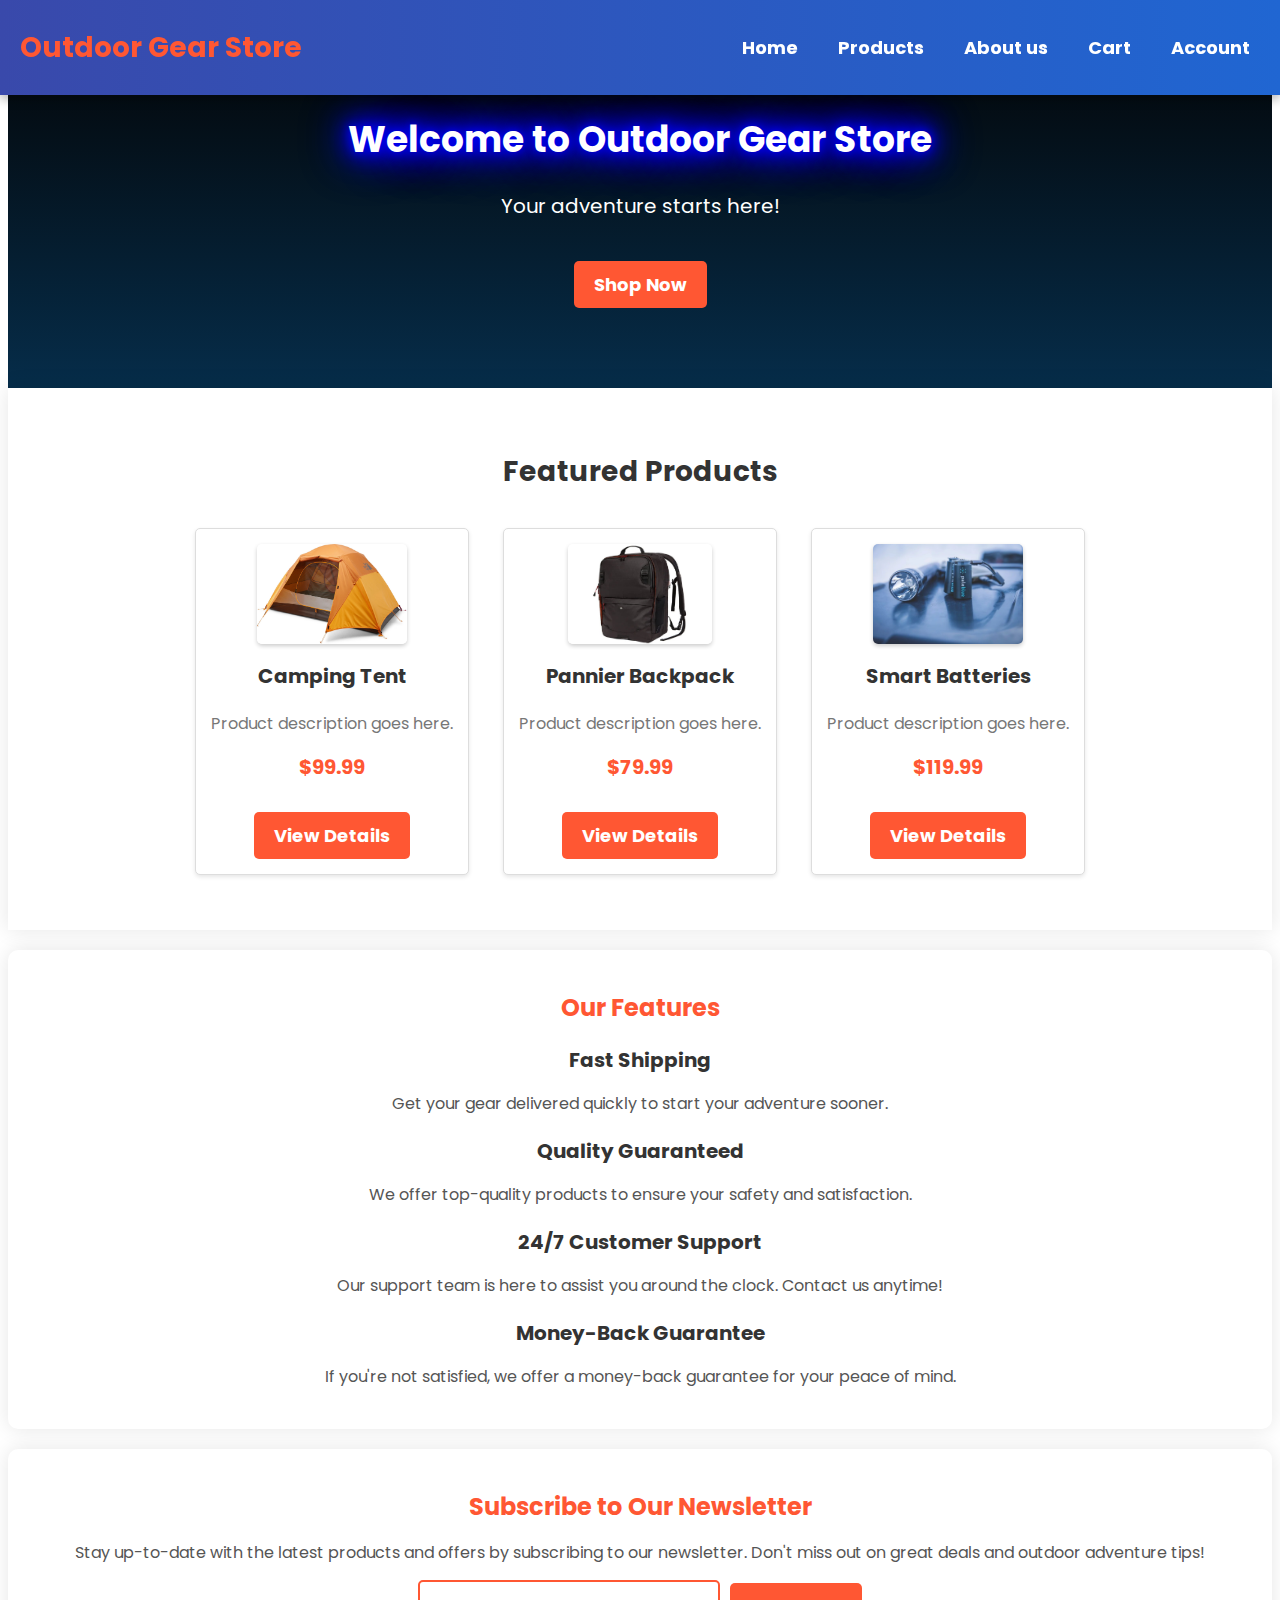
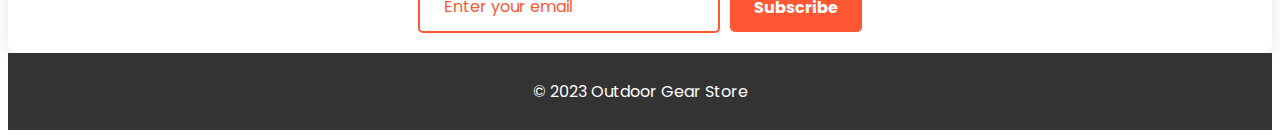
<file: index.html>
<!DOCTYPE html>
<html lang="en">
<head>
    <meta charset="UTF-8">
    <meta name="viewport" content="width=device-width, initial-scale=1.0">
    <title>Outdoor Gear Store</title>
    <link rel="icon" type="image/png" href="./assets/img/icon_store.png">
    <link rel="stylesheet" href="./assets/css/styles.css">
</head>
<body>
    <!-- Header and Navigation -->
    <header class="navbar">
        <div class="container">
            <a class="logo" href="/">Outdoor Gear Store</a>
        </div>
            <ul class="nav-links">
                <li><a href="/">Home</a></li>
                <li><a href="products.html">Products</a></li>
                <li><a href="about.html">About us</a></li>
                <li><a href="cart.html">Cart</a></li>
                <li><a href="account.html">Account</a></li>
            </ul>
        </nav>
    </header>
    
    <!-- Main Content Area for Home Page -->
    <main>
        <section class="hero">
            <h1>Welcome to Outdoor Gear Store</h1>
            <p>Your adventure starts here!</p>
            <a href="products.html" class="btn-primary">Shop Now</a>
        </section>

        <section class="featured-products">
            <h2>Featured Products</h2>
            <div class="product-card">
                <img src="./assets/img/product_1.jpg" alt="Product Name 1">
                <h3>Camping Tent</h3>
                <p class="product-description">Product description goes here.</p>
                <p class="product-price">$99.99</p>
                <a href="products.html" class="btn-primary">View Details</a>
            </div>
            
            <div class="product-card">
                <img src="./assets/img/product_2.jpg" alt="Product Name 2">
                <h3>Pannier Backpack</h3>
                <p class="product-description">Product description goes here.</p>
                <p class="product-price">$79.99</p>
                <a href="products.html" class="btn-primary">View Details</a>
            </div>

            <div class="product-card">
                <img src="./assets/img/product_3.jpg" alt="Product Name 3">
                <h3>Smart Batteries</h3>
                <p class="product-description">Product description goes here.</p>
                <p class="product-price">$119.99</p>
                <a href="products.html" class="btn-primary">View Details</a>
            </div>
        </section>

        <section class="features">
            <h2>Our Features</h2>
            <div class="feature">
                <i class="fas fa-truck"></i>
                <h3>Fast Shipping</h3>
                <p>Get your gear delivered quickly to start your adventure sooner.</p>
            </div>
            
            <div class="feature">
                <i class="fas fa-certificate"></i>
                <h3>Quality Guaranteed</h3>
                <p>We offer top-quality products to ensure your safety and satisfaction.</p>
            </div>
            
            <div class="feature">
                <i class="fas fa-headset"></i>
                <h3>24/7 Customer Support</h3>
                <p>Our support team is here to assist you around the clock. Contact us anytime!</p>
            </div>
            
            <div class="feature">
                <i class="fas fa-money-bill-wave"></i>
                <h3>Money-Back Guarantee</h3>
                <p>If you're not satisfied, we offer a money-back guarantee for your peace of mind.</p>
            </div>
        </section>

        <section class="newsletter">
            <h2>Subscribe to Our Newsletter</h2>
            <p>Stay up-to-date with the latest products and offers by subscribing to our newsletter. Don't miss out on great deals and outdoor adventure tips!</p>
            <form class="newsletter-form">
                <input type="email" id="newsletter-email" name="newsletter-email" placeholder="Enter your email">
                <button type="submit" class="btn-primary">Subscribe</button>
            </form>
        </section>
    </main>

    <!-- Footer -->
    <footer class ="sticky-footer">
        <p>&copy; 2023 Outdoor Gear Store</p>
    </footer>
    
    <!-- Include JavaScript file -->
    <script src="./assets/script.js"></script>
</body>
</html>
</file>
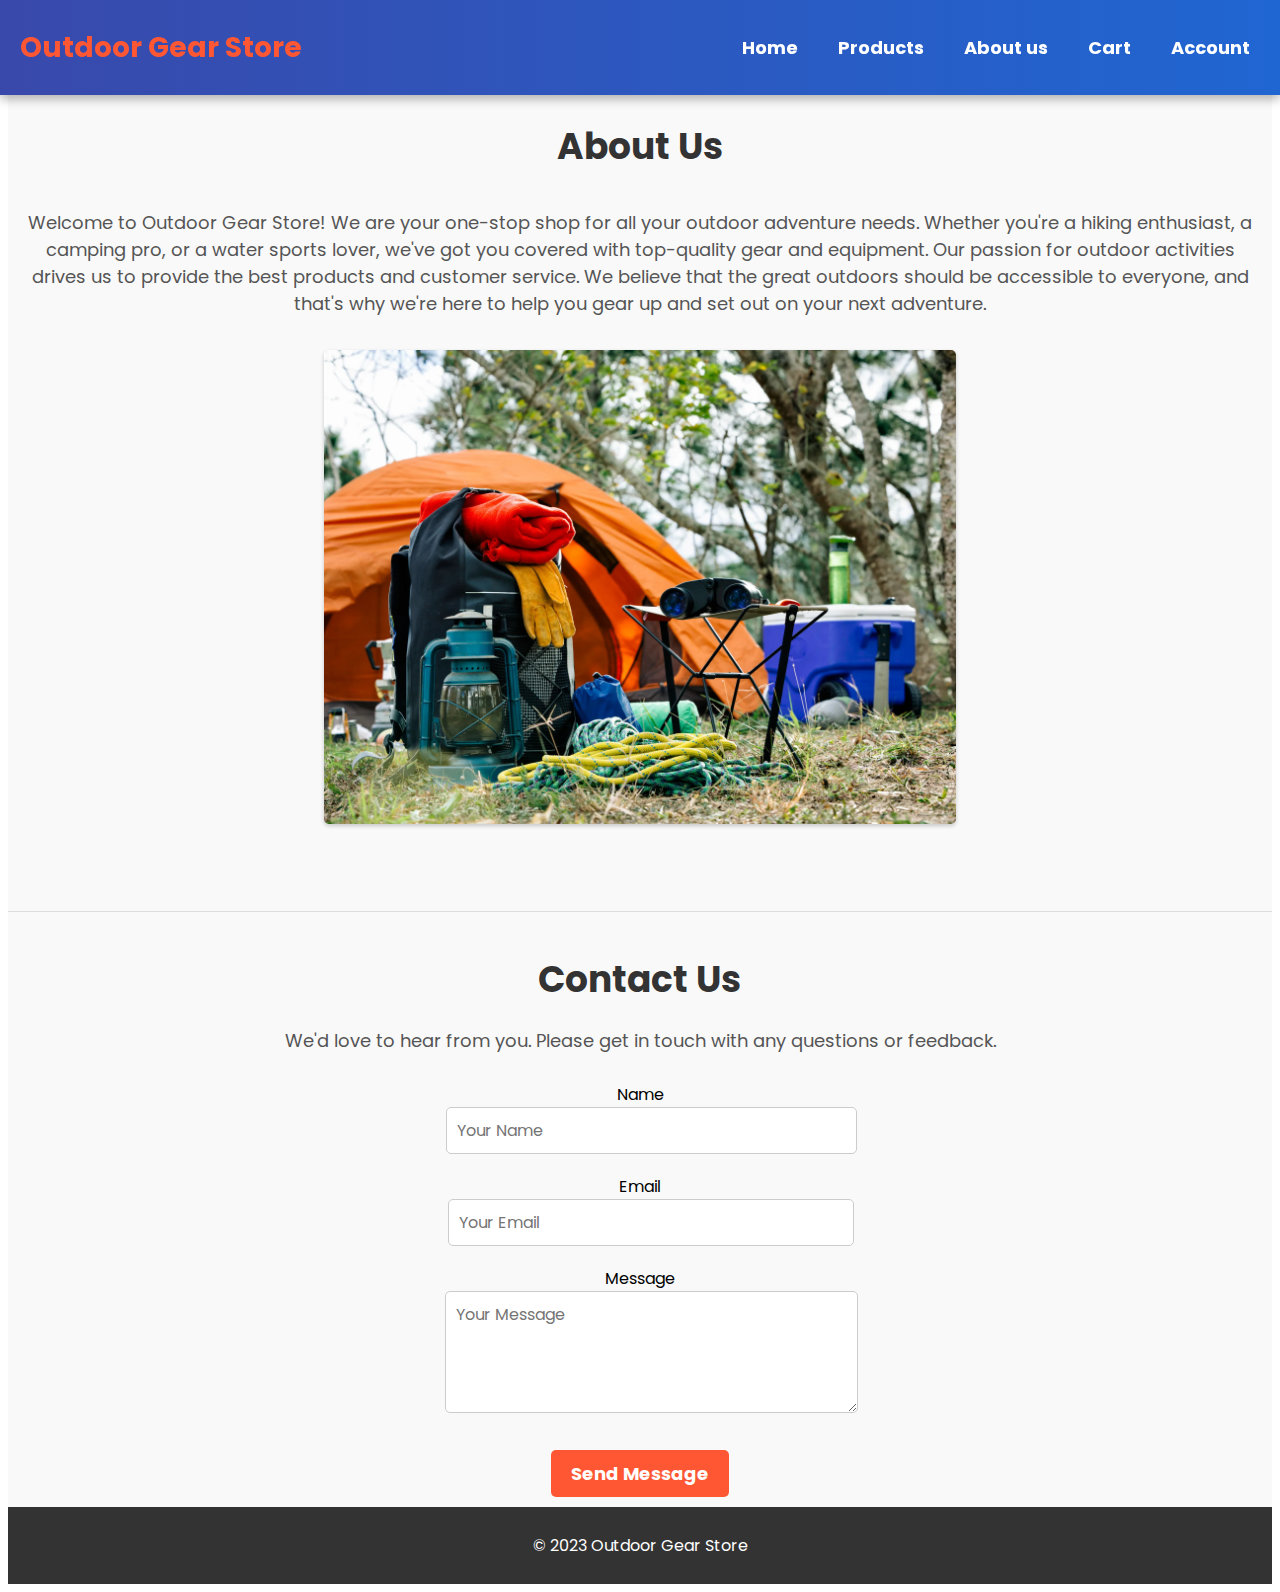
<file: about.html>
<!DOCTYPE html>
<html lang="en">
<head>
    <meta charset="UTF-8">
    <meta name="viewport" content="width=device-width, initial-scale=1.0">
    <title>About Us</title>
    <link rel="stylesheet" href="./assets/css/styles.css">
    <link rel="stylesheet" href="./assets/css/about.css">
</head>
<body>
    <!-- Header and Navigation -->
    <header class="navbar">
        <div class="container">
            <a class="logo" href="/">Outdoor Gear Store</a>
        </div>
        <ul class="nav-links">
            <li><a href="/">Home</a></li>
            <li><a href="products.html">Products</a></li>
            <li><a href="about.html">About us</a></li>
            <li><a href="cart.html">Cart</a></li>
            <li><a href="account.html">Account</a></li>
        </ul>
    </header>

    <!-- Main Content Area for About Us Page -->
<main>
    <!-- About Us Section -->
    <section class="about-us">
        <div class="container">
            <h2>About Us</h2>
            <p>
                Welcome to Outdoor Gear Store! We are your one-stop shop for all your outdoor adventure needs. 
                Whether you're a hiking enthusiast, a camping pro, or a water sports lover, we've got you covered 
                with top-quality gear and equipment. Our passion for outdoor activities drives us to provide the best products and customer service. 
                We believe that the great outdoors should be accessible to everyone, and that's why we're here to 
                help you gear up and set out on your next adventure.
            </p>
        </div>
        <div class="content">
            <div class="image">
                <img src="./assets/img/outdoor.jpg" alt="Outdoor Gear Store Image">
            </div>
        </div>
    </section>

     <!-- Contact Us Section -->
     <section class="contact">
        <div class="container">
            <h2>Contact Us</h2>
            <p>We'd love to hear from you. Please get in touch with any questions or feedback.</p>
            <form class="contact-form">
                <div class="form-group">
                    <label for="name">Name</label>
                    <input type="text" id="name" name="name" placeholder="Your Name" required>
                </div>

                <div class="form-group">
                    <label for="email">Email</label>
                    <input type="email" id="email" name="email" placeholder="Your Email" required>
                </div>

                <div class="form-group">
                    <label for="message">Message</label>
                    <textarea id="message" name="message" rows="4" placeholder="Your Message" required></textarea>
                </div>
                <button type="submit" class="btn-primary">Send Message</button>
            </form>
        </div>
    </section>
</main>

    <!-- Footer -->
    <footer class="sticky-footer">
        <p>&copy; 2023 Outdoor Gear Store</p>
    </footer>
    
    <!-- JavaScript file -->
    <script src="./assets/script.js"></script>
</body>
</html>
</file>
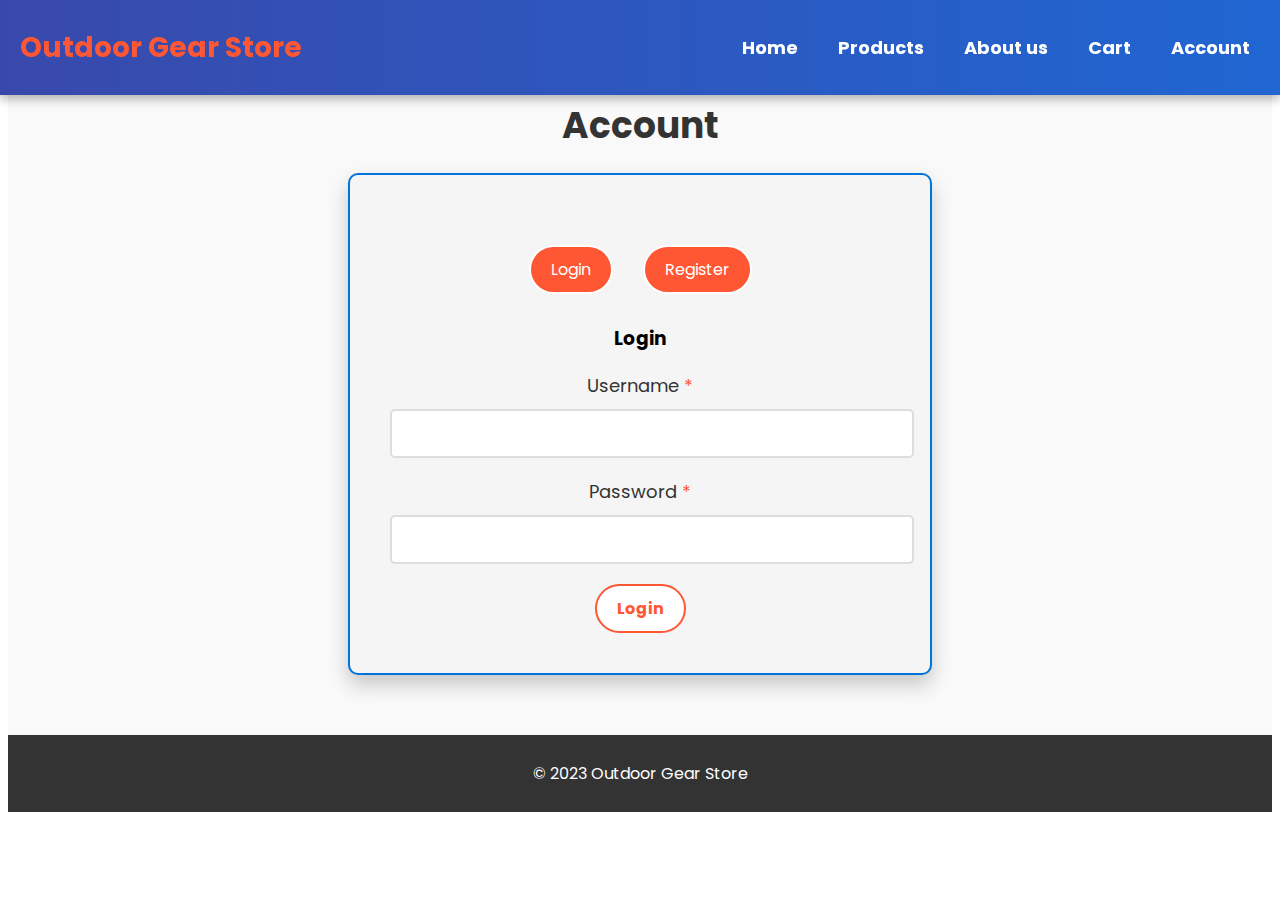
<file: account.html>
<!DOCTYPE html>
<html lang="en">
<head>
    <meta charset="UTF-8">
    <meta name="viewport" content="width=device-width, initial-scale=1.0">
    <title>Account</title>
    <link rel="stylesheet" href="./assets/css/styles.css">
    <link rel="stylesheet" href="./assets/css/account.css">
    <script>
        function toggleForm(formType) {
            if (formType === 'login') {
                document.getElementById('login-form').style.display = 'block';
                document.getElementById('register-form').style.display = 'none';
            } else if (formType === 'register') {
                document.getElementById('login-form').style.display = 'none';
                document.getElementById('register-form').style.display = 'block';
            }
        }
    </script>
</head>
<body>
    <!-- Header and Navigation (nav-bar) -->
    <header class="navbar">
        <div class="container">
            <a class="logo" href="/">Outdoor Gear Store</a>
        </div>
        <ul class="nav-links">
            <li><a href="/">Home</a></li>
            <li><a href="products.html">Products</a></li>
            <li><a href="about.html">About us</a></li>
            <li><a href="cart.html">Cart</a></li>
            <li><a href="account.html">Account</a></li>
        </ul>
    </header>
    
    <!-- Main Content Area for Profile Page -->
    <main>
        <section class="user-profile">
            <h2>Account</h2>
            
            <div class="login-register-form">
                <div class="form-toggle">
                    <button onclick="toggleForm('login')">Login</button>
                    <button onclick="toggleForm('register')">Register</button>
                </div>

                <!-- Login Form -->
                <form id="login-form">
                    <h3>Login</h3>
                    <div class="form-group">
                        <label for="login-username">Username</label>
                        <input type="text" id="login-username" name="login-username" required>
                    </div>

                    <div class="form-group">
                        <label for="login-password">Password</label>
                        <input type="password" id="login-password" name="login-password" required>
                    </div>

                    <button type="submit">Login</button>
                </form>
                
                <!-- Registration Form -->
                <form id="register-form" style="display: none;">
                    <h3>Register</h3>
                    <div class="form-group">
                        <label for="register-username">Username</label>
                        <input type="text" id="register-username" name="register-username" required>
                    </div>

                    <div class="form-group">
                        <label for="register-email">Email</label>
                        <input type="email" id="register-email" name="register-email" required>
                    </div>

                    <div class="form-group">
                        <label for="register-password">Password</label>
                        <input type="password" id="register-password" name="register-password" required>
                    </div>

                    <button type="submit">Register</button>
                </form>
            </div>
        </section>
    </main>
    
    <!-- Footer -->
    <footer class="sticky-footer">
        <p>&copy; 2023 Outdoor Gear Store</p>
    </footer>
    
    <!-- JavaScript file -->
    <script src="./assets/script.js"></script>
</body>
</html>
</file>
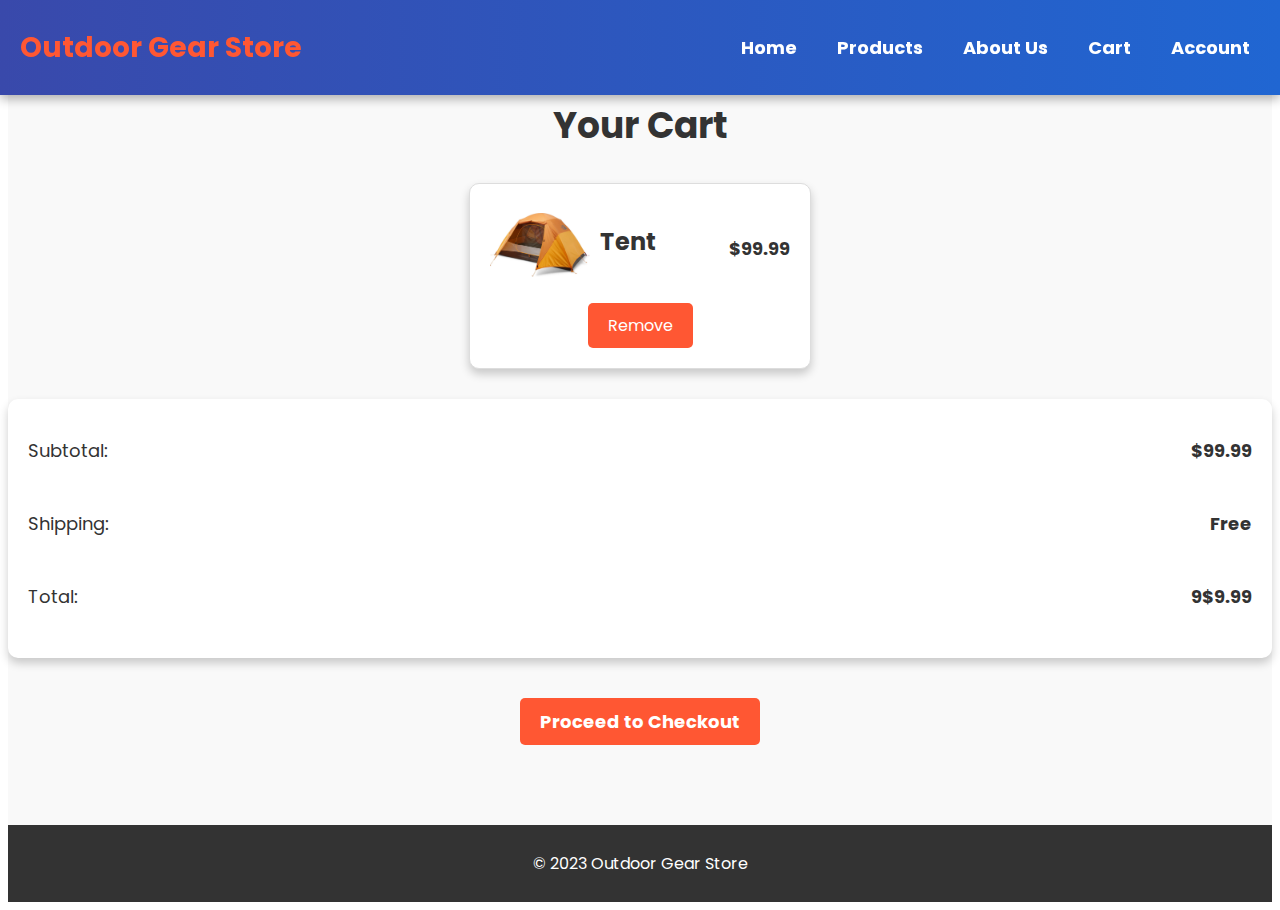
<file: cart.html>
<!DOCTYPE html>
<html lang="en">
<head>
    <meta charset="UTF-8">
    <meta name="viewport" content="width=device-width, initial-scale=1.0">
    <title>Cart</title>
    <link rel="stylesheet" href="./assets/css/styles.css">
    <link rel="stylesheet" href="./assets/css/cart.css">
</head>

<body>
    <!-- Header and Navigation (nav-bar) -->
    <header class="navbar">
        <div class="container">
            <a class="logo" href="/">Outdoor Gear Store</a>
        </div>
        <ul class="nav-links">
            <li><a href="/">Home</a></li>
            <li><a href="products.html">Products</a></li>
            <li><a href="about.html">About Us</a></li>
            <li><a href="cart.html">Cart</a></li>
            <li><a href="account.html">Account</a></li>
        </ul>
    </header>
    
    <!-- Main Content Area for Cart Page -->
    <main>
        <section class="cart">
            <div class="container">
                <h2>Your Cart</h2>
                <div class="cart-items">
                    <div class="cart-item">
                        <div class="item-image">
                            <img src="./assets/img/product_1.jpg" alt="Product 1">
                        </div>
                        <div class="item-details">
                            <h3>Tent</h3>
                        </div>
                        <div class="item-quantity">
                            <!-- <input type="number" value="1" min="2"> -->
                        </div>
                        <div class="item-total">
                            <p class="total-price">$99.99</p>
                        </div>
                        <div class="item-remove">
                            <button class="remove-button">Remove</button>
                        </div>
                    </div>
                </div>
                <div class="cart-summary">
                    <div class="summary-item">
                        <p>Subtotal:</p>
                        <p class="subtotal-amount">$99.99</p>
                    </div>
                    <div class="summary-item">
                        <p>Shipping:</p>
                        <p class="shipping-amount">Free</p>
                    </div>
                    <div class="summary-item">
                        <p>Total:</p>
                        <p class="total-amount">9$9.99</p>
                    </div>
                </div>
                <div class="checkout-button">
                    <a href="checkout.html" class="btn-primary">Proceed to Checkout</a>
                </div>
            </div>
        </section>
    </main>
    
    <!-- Footer -->
    <footer class="sticky-footer">
        <p>&copy; 2023 Outdoor Gear Store</p>
    </footer>
    
    <!-- Include JavaScript file -->
    <script src="./assets/script.js"></script>
</body>
</html>
</file>
<file: assets/css/styles.css>
@import url("https://fonts.googleapis.com/css2?family=Poppins:wght@200;300;400;500;600;700;800&display=swap");

/* Header */
header {
    position: fixed;
    top: 0;
    left: 0;
    right: 0;
    z-index: 1000;
    background: linear-gradient(90deg, #3949ab, #2066d2);
    color: #fff;
    padding: 8px 0;
    box-shadow: 0 4px 10px rgba(0, 0, 0, 0.3);
    display: flex;
    justify-content: space-between;
    align-items: center;
    font-family: 'Poppins', sans-serif;
}

.logo {
    font-size: 28px;
    font-weight: bold;
    color: #FF5733;
    text-decoration: none;
    margin-left: 20px;
}

.nav-links {
    list-style: none;
    display: flex;
}

.nav-links li {
    margin-right: 20px;
    position: relative;
}

.nav-links a {
    text-decoration: none;
    color: #fff;
    font-size: 18px;
    font-weight: bold;
    padding: 10px;
    border-radius: 5px;
    display: block;
    position: relative;
}

.nav-links a::before {
    content: "";
    position: absolute;
    width: 0;
    height: 3px;
    background-color: #fff;
    bottom: 0;
    left: 0;
    transition: width 0.4s;
}

.nav-links a:hover::before {
    width: 100%;
}

/* Hero */
.hero {
    background: linear-gradient(to bottom, #030202, #062D4A);
    background-size: 100% 100%;
    text-align: center;
    color: #fff;
    padding: 80px 0;
}

.hero h1 {
    font-family: 'Poppins', sans-serif;
    font-size: 36px;
    color: #fff;
    text-align: center;
    text-shadow: 0 0 10px #00f, 0 0 20px #00f, 0 0 30px #00f, 0 0 40px #00f, 0 0 50px #00f;
    animation: neonGlow 2s infinite alternate;
}

@keyframes neonGlow {
    to {
        text-shadow: 0 0 20px #00f, 0 0 30px #00f, 0 0 40px #00f, 0 0 50px #00f, 0 0 60px #00f;
    }
}
.hero p {
    font-size: 20px;
    margin-top: 20px;
    font-family: 'Poppins', sans-serif;
}

.btn-primary {
    display: inline-block;
    padding: 10px 20px;
    background-color: #FF5733;
    color: #fff;
    text-decoration: none;
    border-radius: 5px;
    font-weight: bold;
    font-size: 18px;
    margin-top: 20px;
    transition: background-color 0.3s;
    font-family: 'Poppins', sans-serif;
}

.btn-primary:hover {
    background-color: #FF8C5A;
}

/* Featured products */
.featured-products {
    box-shadow: 0 0 20px rgba(0, 0, 0, 0.1);
    padding: 40px 0;
    text-align: center;
}

.featured-products h2 {
    font-size: 28px;
    color: #333;
    margin-bottom: 20px;
    font-family: 'Poppins', sans-serif;
}

.product-card {
    background-color: #fff;
    border: 1px solid #ddd;
    border-radius: 5px;
    padding: 15px;
    margin: 15px;
    display: inline-block;
    text-align: center;
    box-shadow: 0 2px 4px rgba(0, 0, 0, 0.1);
    transition: transform 0.2s, box-shadow 0.3s;
    font-family: 'Poppins', sans-serif;
}

.product-card:hover {
    transform: translateY(-5px);
}

.product-card img {
    max-width: 150px;
    height: 100px;
    border-radius: 5px;
    box-shadow: 0 2px 4px rgba(0, 0, 0, 0.2);
    transition: transform 0.2s;
}

.product-card img:hover {
    transform: scale(1.1);
}

.product-card h3 {
    font-size: 20px;
    color: #333;
    margin-top: 10px;
    font-family: 'Poppins', sans-serif;
}

.product-description {
    font-size: 16px;
    color: #777;
    font-family: 'Poppins', sans-serif;
}

.product-price {
    font-size: 20px;
    font-weight: bold;
    color: #FF5733;
    margin: 10px 0;
    font-family: 'Poppins', sans-serif;
}

.product-button {
    display: inline-block;
    padding: 10px 20px;
    background-color: #333;
    color: #fff;
    text-decoration: none;
    border-radius: 5px;
    font-weight: bold;
    font-size: 16px;
    margin-top: 20px;
    transition: background-color 0.3s;
}

.product-button:hover {
    background-color: #555;
}

.product-card a {
    text-decoration: none;
}

.additional-product-card {
    background-color: #fff;
    border: 1px solid #ddd;
    border-radius: 5px;
    padding: 20px;
    margin: 20px;
    display: inline-block;
    text-align: center;
    box-shadow: 0 2px 4px rgba(0, 0, 0, 0.1);
    transition: transform 0.2s;
}

.additional-product-card:hover {
    transform: translateY(-5px);
}

/* Our Features */
.features {
    text-align: center;
    padding: 20px;
    background-color: #fff;
    border-radius: 10px;
    box-shadow: 0 0 20px rgba(0, 0, 0, 0.1);
    margin-top: 20px;
}

.features h2 {
    font-size: 24px;
    color: #FF5733;
    margin-bottom: 15px;
    font-family: 'Poppins', sans-serif;
}

.feature {
    margin-bottom: 20px;
}

.feature i {
    font-size: 36px;
    color: #0074D9; /* Bright Blue */
    margin-bottom: 10px;
}

.feature h3 {
    font-size: 20px;
    font-weight: bold;
    color: #333;
    margin-bottom: 10px;
    font-family: 'Poppins', sans-serif;
}

.feature p {
    color: #555;
    font-family: 'Poppins', sans-serif;
}

/* Newsletter */
.newsletter {
    text-align: center;
    padding: 20px;
    background-color: #fff;
    border-radius: 10px;
    box-shadow: 0 0 20px rgba(0, 0, 0, 0.1);
    margin-top: 20px;
}

.newsletter h2 {
    font-size: 24px;
    color: #FF5733;
    margin-bottom: 15px;
    font-family: 'Poppins', sans-serif;
}

.newsletter p {
    color: #555;
    font-family: 'Poppins', sans-serif;
    margin-bottom: 15px;
}

.newsletter-form {
    display: flex;
    justify-content: center;
    align-items: center;
    flex-wrap: wrap;
}

#newsletter-email {
    padding: 12px 24px;
    font-size: 16px;
    border: 2px solid #FF5733;
    border-radius: 5px;
    margin-right: 10px;
    width: 250px;
    font-family: 'Poppins', sans-serif;
}

#newsletter-email::placeholder {
    color: #FF5733; 
    font-family: 'Poppins', sans-serif;
}

.newsletter-form button {
    background-color: #FF5733;
    color: #fff;
    padding: 12px 24px;
    border: none;
    border-radius: 5px;
    text-decoration: none;
    cursor: pointer;
    transition: background-color 0.3s, transform 0.2s;
    font-size: 16px;
    margin-top: 1px;
}

.newsletter-form button:hover {
    background-color: #FF8C5A;
    transform: scale(1.05);
}

/* Footer */
footer {
    background-color: #333;
    color: #fff;
    text-align: center;
    padding: 10px;
    margin-top: auto;
    font-family: 'Poppins', sans-serif;
}

/* Responsive Styles */
@media (max-width: 768px) {
    .nav-links {
        display: none;
    }

    .product-card {
        width: auto;
    }
}
</file>
<file: assets/css/about.css>
@import url("https://fonts.googleapis.com/css2?family=Poppins:wght@200;300;400;500;600;700;800&display=swap");

/* About Us */
.about-us {
    background-color: #f9f9f9;
    padding: 80px 0; /* Increased padding for more visual separation */
    text-align: center;
    font-family: 'Poppins', sans-serif;
    color: #333;
    border-top: 1px solid #ddd;
    border-bottom: 1px solid #ddd;
}

.about-us h2 {
    font-size: 36px;
    margin-bottom: 20px;
    font-family: 'Poppins', sans-serif;
}

.about-us p {
    font-size: 18px;
    color: #555;
    line-height: 1.5;
    font-family: 'Poppins', sans-serif;
    padding: 15px;
}

.about-us img {
    max-width: 50%;
    height: auto;
    border-radius: 5px;
    box-shadow: 0 2px 4px rgba(0, 0, 0, 0.2);
    transition: transform 0.2s;
}

/* Contact Us */
.contact {
    background-color: #f9f9f9;
    padding: 10px 0;
    text-align: center;
    font-family: 'Poppins', sans-serif;
}

.contact h2 {
    font-size: 36px;
    color: #333;
    margin-bottom: 20px;
    font-family: 'Poppins', sans-serif; 
}

.contact p {
    font-size: 18px;
    color: #555;
    line-height: 1.5;
    font-family: 'Poppins', sans-serif;
}

.contact-form {
    display: flex;
    flex-direction: column;
    align-items: center;
    justify-content: center;
}

.contact-info {
    display: flex;
    justify-content: space-around;
    align-items: center;
    margin-bottom: 30px;
}

.info-item {
    text-align: center;
}

.info-item i {
    font-size: 36px;
    color: #0074D9;
}

.info-item p {
    font-size: 18px;
    color: #555;
    margin-top: 10px;
}

.contact-form .form-group {
    margin: 10px 0;
}

.contact-form input,
.contact-form textarea {
    width: 100%;
    padding: 10px;
    font-size: 16px;
    border: 1px solid #ccc;
    border-radius: 5px;
    transition: border-color 0.3s;
    font-family: 'Poppins', sans-serif;
}

.contact-form input:focus,
.contact-form textarea:focus {
    border-color: #0074D9;
}

.contact-form button {
    background-color: #FF5733;
    color: #fff;
    padding: 10px 20px;
    font-size: 18px;
    border: none;
    border-radius: 5px;
    cursor: pointer;
    transition: background-color 0.3s;
    margin-top: 20px;
    font-family: 'Poppins', sans-serif;
}

.contact-form button:hover {
    background-color: #FF8C5A;
}
</file>
<file: assets/css/account.css>
@import url("https://fonts.googleapis.com/css2?family=Poppins:wght@200;300;400;500;600;700;800&display=swap");

/* Profile */
.user-profile {
    background-color: #f9f9f9;
    padding: 60px 0;
    text-align: center;
    font-family: 'Poppins', sans-serif;
}

.user-profile h2 {
    font-size: 36px;
    color: #333;
    margin-bottom: 20px;
}

.login-register-form {
    background-color: #f5f5f5;
    border: 2px solid #0074D9; 
    border-radius: 10px;
    padding: 40px;
    box-shadow: 0 10px 20px rgba(0, 0, 0, 0.2);
    width: 80%;
    max-width: 500px;
    margin: 0 auto;
    transform: translateY(0);
    transition: transform 0.3s, box-shadow 0.3s;
}

.form-toggle {
    display: flex;
    justify-content: center;
    margin: 30px 0;
}

.form-toggle button {
    background-color: #FF5733; 
    border: 2px solid #fff; 
    padding: 10px 20px;
    cursor: pointer;
    font-size: 16px;
    margin: 0 10px;
    color: #fff; 
    transition: all 0.3s;
    font-family: 'Poppins', sans-serif; 
    border-radius: 25px;
    transition: background-color 0.3s, border-color 0.3s;
}

.form-toggle button:hover {
    background-color: #FF8C5A; 
    border-color: #FF5733;
}

.form-toggle button:first-child {
    margin-right: 20px;
}

.form-group {
    margin-bottom: 20px;
}

.form-group label {
    display: block;
    font-size: 18px;
    color: #333;
    margin-bottom: 10px;
}

.form-group input {
    width: 100%;
    padding: 10px;
    font-size: 16px;
    border: 2px solid #ddd;
    border-radius: 5px;
    transition: border 0.3s;
    font-family: 'Poppins', sans-serif;
}

.form-group label::after {
    content: '*';
    color: #FF5733;
    margin-left: 5px;
}

.form-group input:focus {
    border: 1px solid #FF5733;
}

button[type="submit"] {
    display: inline-block;
    padding: 10px 20px;
    background-color: #fff;
    color: #FF5733;
    border: 2px solid #FF5733;
    border-radius: 25px;
    font-weight: bold;
    font-size: 16px;
    cursor: pointer;
    transition: all 0.3s;
    font-family: 'Poppins', sans-serif;
}

button[type="submit"]:hover {
    background-color: #FF5733;
    color: #fff;
}

/* Responsive Styles */
@media (max-width: 768px) {
    .login-register-form {
        width: auto;
        max-width: none;
    }
}
</file>
<file: assets/css/cart.css>
@import url("https://fonts.googleapis.com/css2?family=Poppins:wght@200;300;400;500;600;700;800&display=swap");

/* Cart */
.cart {
    background-color: #f9f9f9;
    padding: 60px 0;
    text-align: center;
    font-family: 'Poppins', sans-serif;
}

.cart h2 {
    font-size: 36px;
    color: #333;
    margin-bottom: 20px;
    font-family: 'Poppins', sans-serif;
}

.cart-items {
    display: flex;
    flex-wrap: wrap;
    justify-content: space-around;
    align-items: center;
    margin: 20px 0;
}

.cart-item {
    background-color: #fff;
    border: 1px solid #ddd;
    border-radius: 10px;
    padding: 20px;
    text-align: center;
    box-shadow: 0 5px 10px rgba(0, 0, 0, 0.2);
    width: 300px;
    margin: 10px;
    transition: transform 0.3s, box-shadow 0.3s;
    display: flex;
    flex-wrap: wrap;
    align-items: center;
}

.item-image {
    flex: 1;
}

.item-image img {
    max-width: 100px;
    height: auto;
    border-radius: 10px;
    transition: transform 0.3s;
}

.item-details {
    flex: 2;
    text-align: left;
    padding: 10px;
}

.item-details h3 {
    font-size: 24px;
    color: #333;
    margin-top: 10px;
    font-family: 'Poppins', sans-serif;
}

.item-description {
    font-size: 16px;
    color: #777;
    margin-bottom: 10px;
    font-family: 'Poppins', sans-serif;
}

.item-price {
    font-size: 20px;
    font-weight: bold;
    color: #FF5733;
    margin: 10px 0;
    font-family: 'Poppins', sans-serif;
}

.item-quantity {
    flex: 1;
    text-align: center;
}

.item-quantity input {
    width: 50px;
    padding: 5px;
    border: 1px solid #ddd;
    border-radius: 5px;
    font-size: 16px;
    font-family: 'Poppins', sans-serif;
}

.item-total {
    flex: 1;
    font-weight: bold;
}

.item-total .total-price {
    font-size: 18px;
    color: #333;
    font-family: 'Poppins', sans-serif;
}

.item-remove {
    flex: 1;
    text-align: center;
    padding-top: 10px;
}

.remove-button {
    background-color: #FF5733;
    color: #fff;
    padding: 10px 20px;
    border: none;
    border-radius: 5px;
    text-decoration: none;
    cursor: pointer;
    transition: background-color 0.3s;
    font-size: 16px;
    font-family: 'Poppins', sans-serif;
}

.remove-button:hover {
    background-color: #FF8C5A;
}

/* Cart Summary */
.cart-summary {
    text-align: left;
    margin: 20px 0;
    padding: 20px;
    background-color: #fff;
    border-radius: 10px;
    box-shadow: 0 5px 10px rgba(0, 0, 0, 0.2);
    font-family: 'Poppins', sans-serif;
}

.summary-item {
    display: flex;
    justify-content: space-between;
    margin-bottom: 10px;
}

.summary-item p {
    font-size: 18px;
    color: #333;
    font-family: 'Poppins', sans-serif;
}

.subtotal-amount,
.shipping-amount,
.total-amount {
    font-weight: bold;
    font-family: 'Poppins', sans-serif;
}

.checkout-button {
    text-align: center;
    margin: 20px 0;
    font-family: 'Poppins', sans-serif;
}

.checkout-button .btn-primary {
    font-size: 18px;
    padding: 10px 20px;
    font-family: 'Poppins', sans-serif;
}

.checkout-button .btn-primary:hover {
    background-color: #FF8C5A;
    font-family: 'Poppins', sans-serif;
}
</file>
